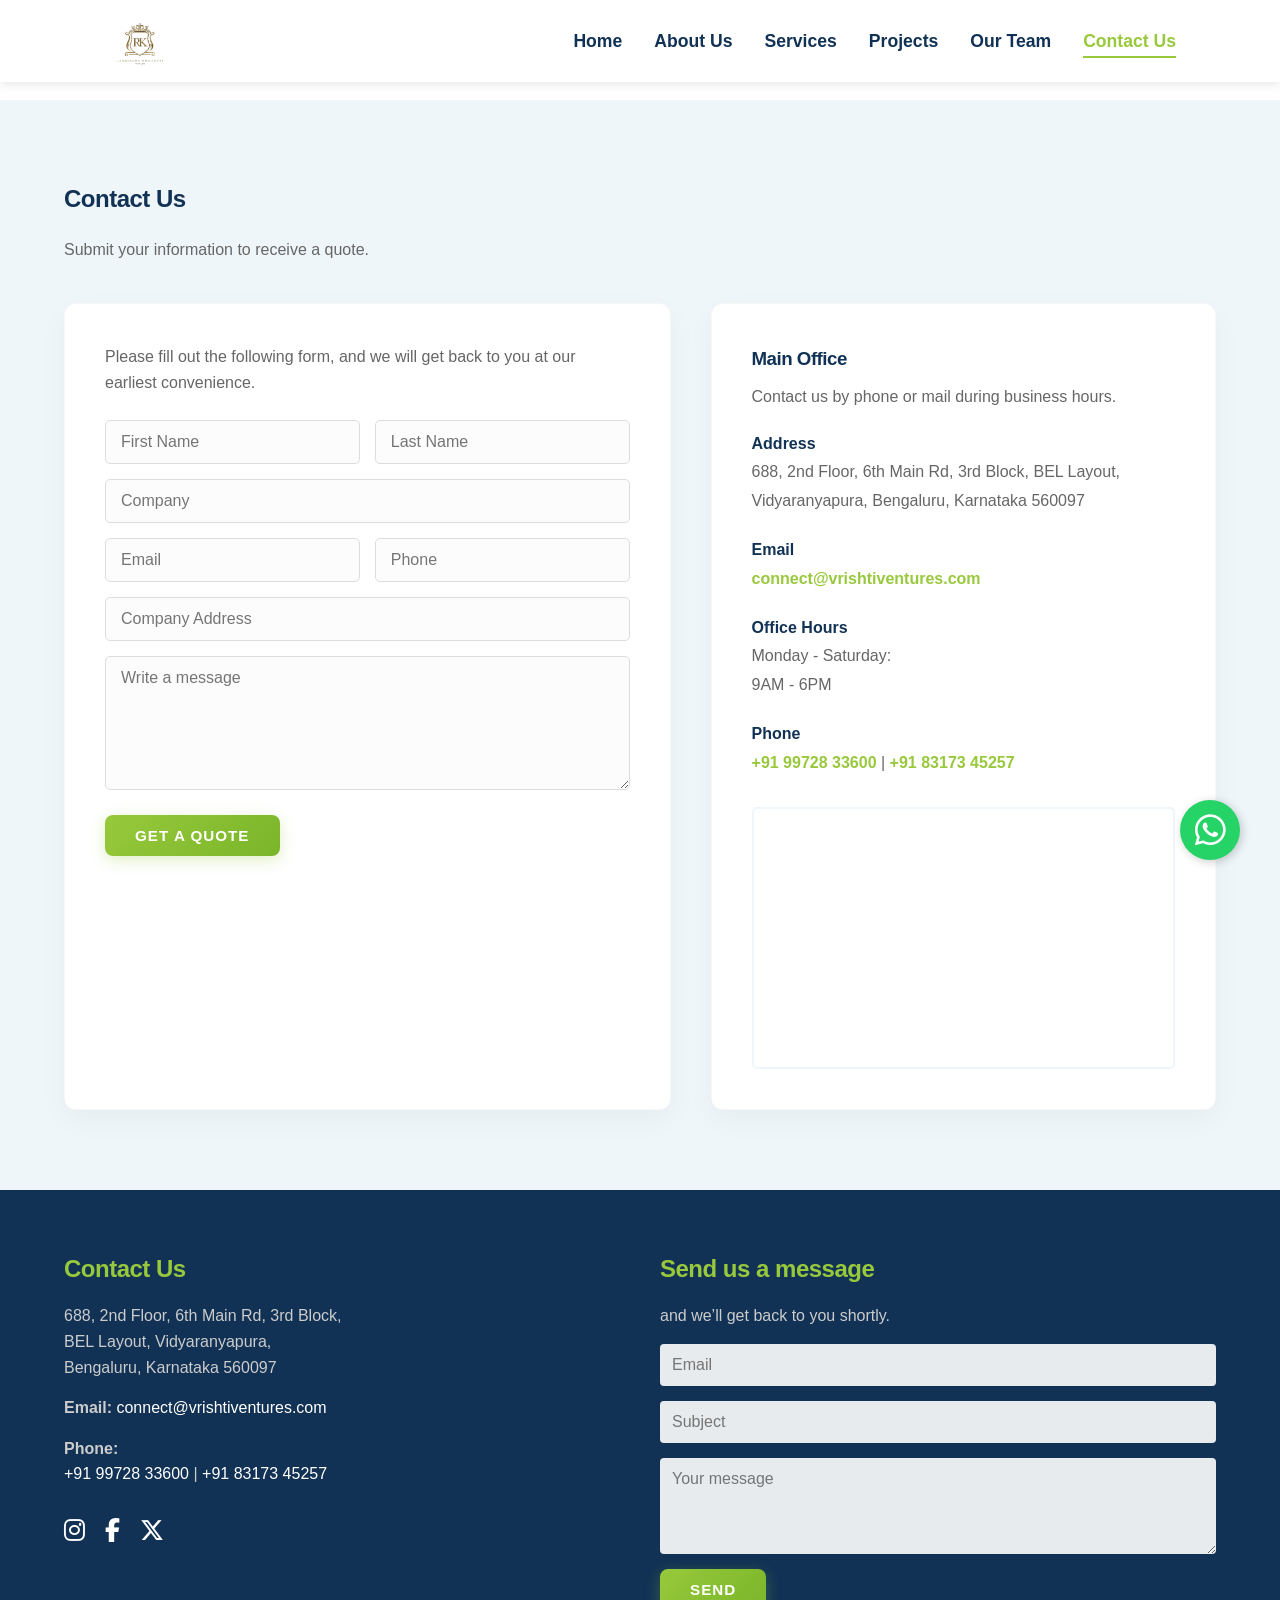
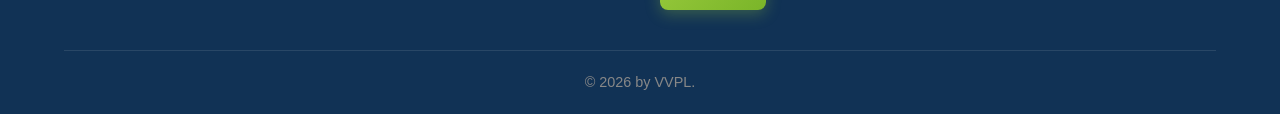
<file: contact.html>
<!DOCTYPE html>
<html lang="en">
<head>
    <meta charset="UTF-8">
    <meta name="viewport" content="width=device-width, initial-scale=1.0">
    <title>Contact Us - RKLandMark Construction</title>
    
    <link rel="stylesheet" href="https://cdnjs.cloudflare.com/ajax/libs/font-awesome/6.4.0/css/all.min.css">
    <link rel="stylesheet" href="styles.css">
</head>
<body>

    <header class="header">
        <nav class="navbar">
            <div class="logo">
                <a href="index.html">
                    <img src="images/logo.avif" alt="RKLandMark Logo" class="nav-logo">
                </a>
            </div>
            <ul class="nav-links">
                <li><a href="index.html">Home</a></li>
                <li><a href="about.html">About Us</a></li>
                <li><a href="services.html">Services</a></li>
                <li><a href="projects.html">Projects</a></li>
                <li><a href="team.html">Our Team</a></li>
                <li><a href="contact.html">Contact Us</a></li>
            </ul>
            <div class="hamburger">
                <span class="bar"></span>
                <span class="bar"></span>
                <span class="bar"></span>
            </div>
        </nav>
    </header>

    <main class="page-content">
        <section class="section-padding bg-light">
            <h2>Contact Us</h2>
            <p>Submit your information to receive a quote.</p>

            <div class="contact-wrapper">
                
                <div class="contact-form-container">
                    <p>Please fill out the following form, and we will get back to you at our earliest convenience.</p>
                    
                    <form class="quote-form">
                        <div class="form-row">
                            <input type="text" placeholder="First Name" required>
                            <input type="text" placeholder="Last Name" required>
                        </div>
                        <input type="text" placeholder="Company">
                        <div class="form-row">
                            <input type="email" placeholder="Email" required>
                            <input type="tel" placeholder="Phone" required>
                        </div>
                        <input type="text" placeholder="Company Address">
                        <textarea placeholder="Write a message" rows="6" required></textarea>
                        <button type="submit" class="btn">Get a Quote</button>
                    </form>
                </div>

                <div class="contact-info-container">
                    <h3>Main Office</h3>
                    <p>Contact us by phone or mail during business hours.</p>

                    <div class="info-item">
                        <strong>Address</strong><br>
                        688, 2nd Floor, 6th Main Rd, 3rd Block, BEL Layout, Vidyaranyapura, Bengaluru, Karnataka 560097
                    </div>
                    
                    <div class="info-item">
                        <strong>Email</strong><br>
                        <a href="mailto:connect@vrishtiventures.com">connect@vrishtiventures.com</a>
                    </div>
                    
                    <div class="info-item">
                        <strong>Office Hours</strong><br>
                        Monday - Saturday:<br>
                        9AM - 6PM
                    </div>
                    
                    <div class="info-item">
                        <strong>Phone</strong><br>
                        <a href="tel:+919972833600">+91 99728 33600</a> | <a href="tel:+918317345257">+91 83173 45257</a>
                    </div>

                    <div class="map-container">
                        <iframe src="https://maps.google.com/maps?q=688,%206th%20Main%20Rd,%203rd%20Block,%20BEL%20Layout,%20Vidyaranyapura,%20Bengaluru&t=&z=15&ie=UTF8&iwloc=&output=embed" width="100%" height="250" frameborder="0" style="border:0;" allowfullscreen="" aria-hidden="false" tabindex="0"></iframe>
                    </div>
                </div>

            </div>
        </section>
    </main>

    <footer class="footer">
        <div class="footer-container">
            <div class="footer-section">
                <h3>Contact Us</h3>
                <p>688, 2nd Floor, 6th Main Rd, 3rd Block,<br>
                   BEL Layout, Vidyaranyapura,<br>
                   Bengaluru, Karnataka 560097</p>
                <p><strong>Email:</strong> <a href="mailto:connect@vrishtiventures.com">connect@vrishtiventures.com</a></p>
                <p><strong>Phone:</strong> <br>
                   <a href="tel:+919972833600">+91 99728 33600</a> | <a href="tel:+918317345257">+91 83173 45257</a></p>
                
                <div class="social-links">
                    <a href="#" aria-label="Instagram"><i class="fab fa-instagram"></i></a>
                    <a href="#" aria-label="Facebook"><i class="fab fa-facebook-f"></i></a>
                    <a href="#" aria-label="Twitter"><i class="fa-brands fa-x-twitter"></i></a>
                </div>
            </div>

            <div class="footer-section">
                <h3>Send us a message</h3>
                <p>and we’ll get back to you shortly.</p>
                <form class="footer-form">
                    <input type="email" placeholder="Email" required>
                    <input type="text" placeholder="Subject" required>
                    <textarea placeholder="Your message" rows="4" required></textarea>
                    <button type="submit" class="btn">Send</button>
                </form>
            </div>
        </div>
        
        <div class="footer-bottom">
            <p>&copy; 2026 by VVPL.</p>
        </div>
    </footer>

    <script src="script.js"></script>
    <a href="https://wa.me/919972833600" target="_blank" aria-label="Chat with us on WhatsApp" 
       style="position: fixed; bottom: 40px; right: 40px; z-index: 9999; background-color: #25D366; color: white; width: 60px; height: 60px; border-radius: 50%; display: flex; justify-content: center; align-items: center; box-shadow: 2px 2px 10px rgba(0,0,0,0.2); text-decoration: none; font-size: 35px; transition: 0.3s;"
       onmouseover="this.style.transform='scale(1.1)'; this.style.backgroundColor='#128C7E'" 
       onmouseout="this.style.transform='scale(1)'; this.style.backgroundColor='#25D366'">
        <i class="fab fa-whatsapp"></i>
    </a>
</body>
</html>
</file>
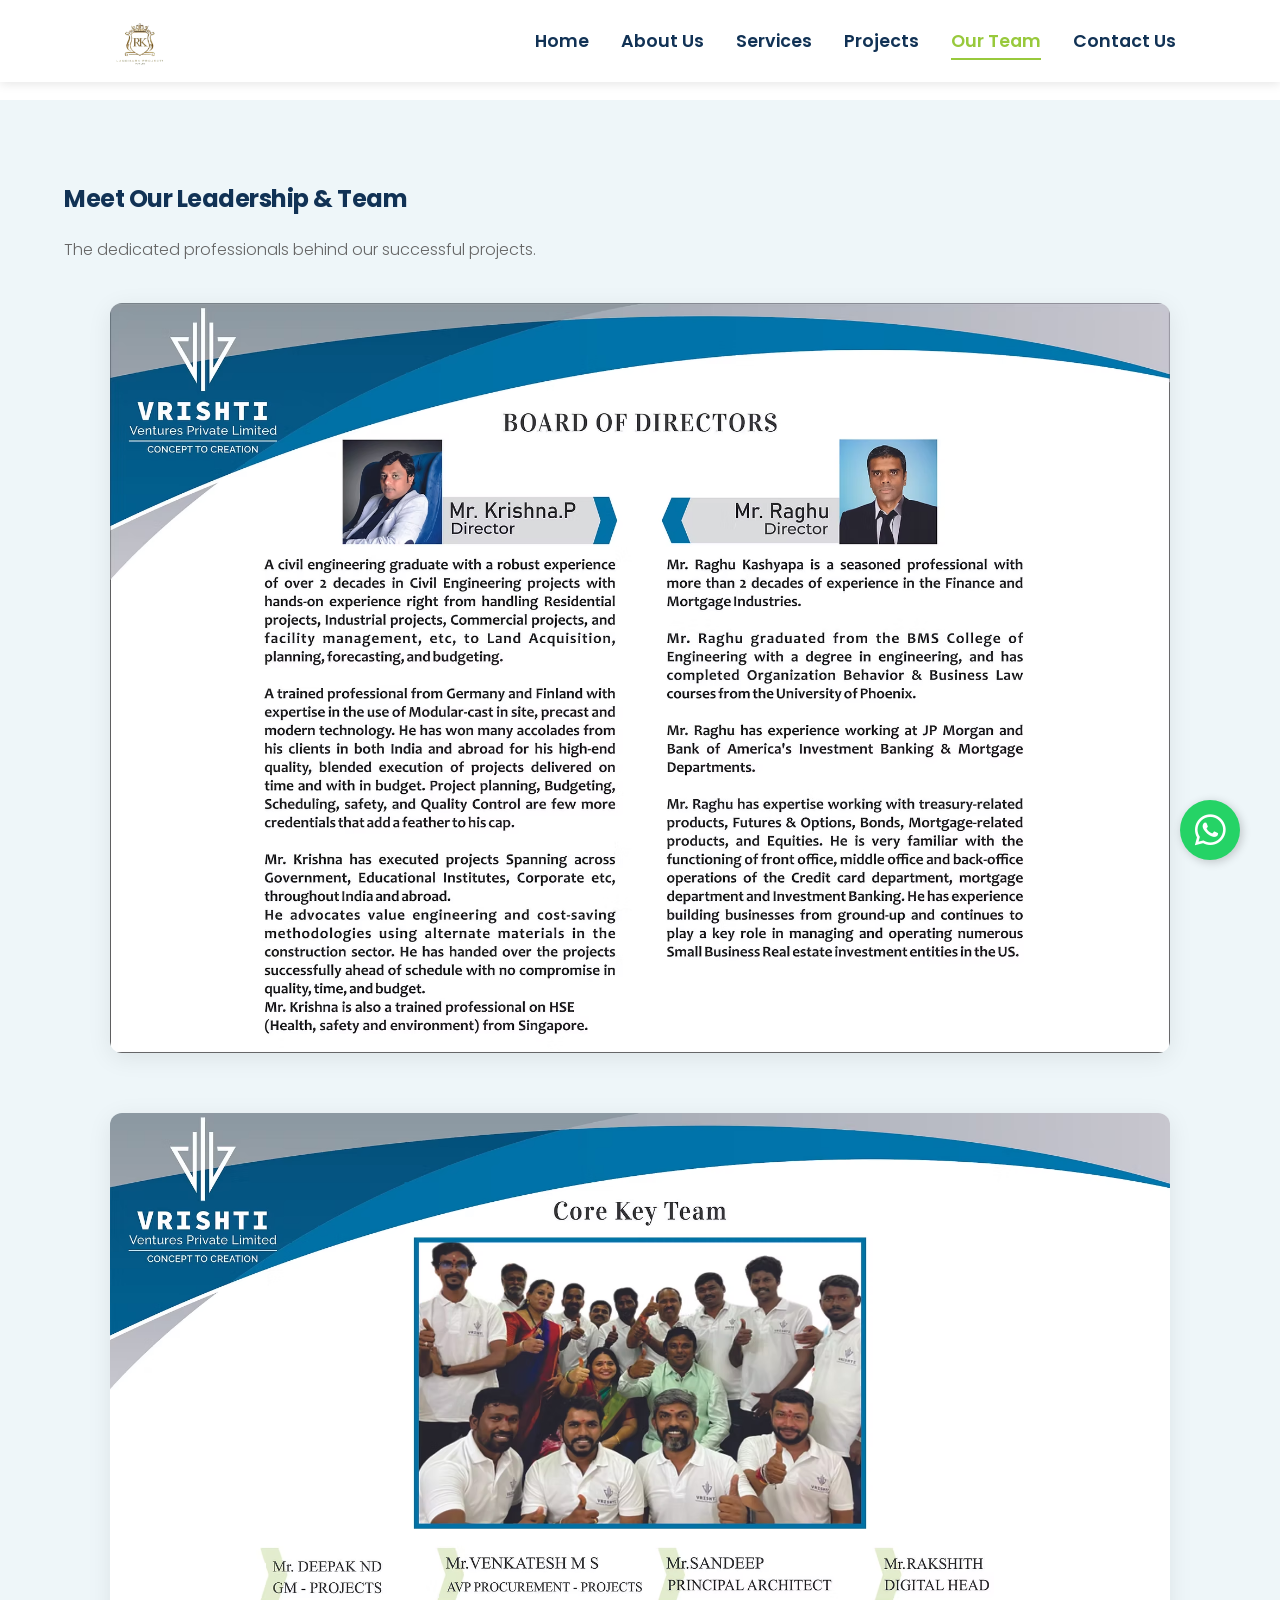
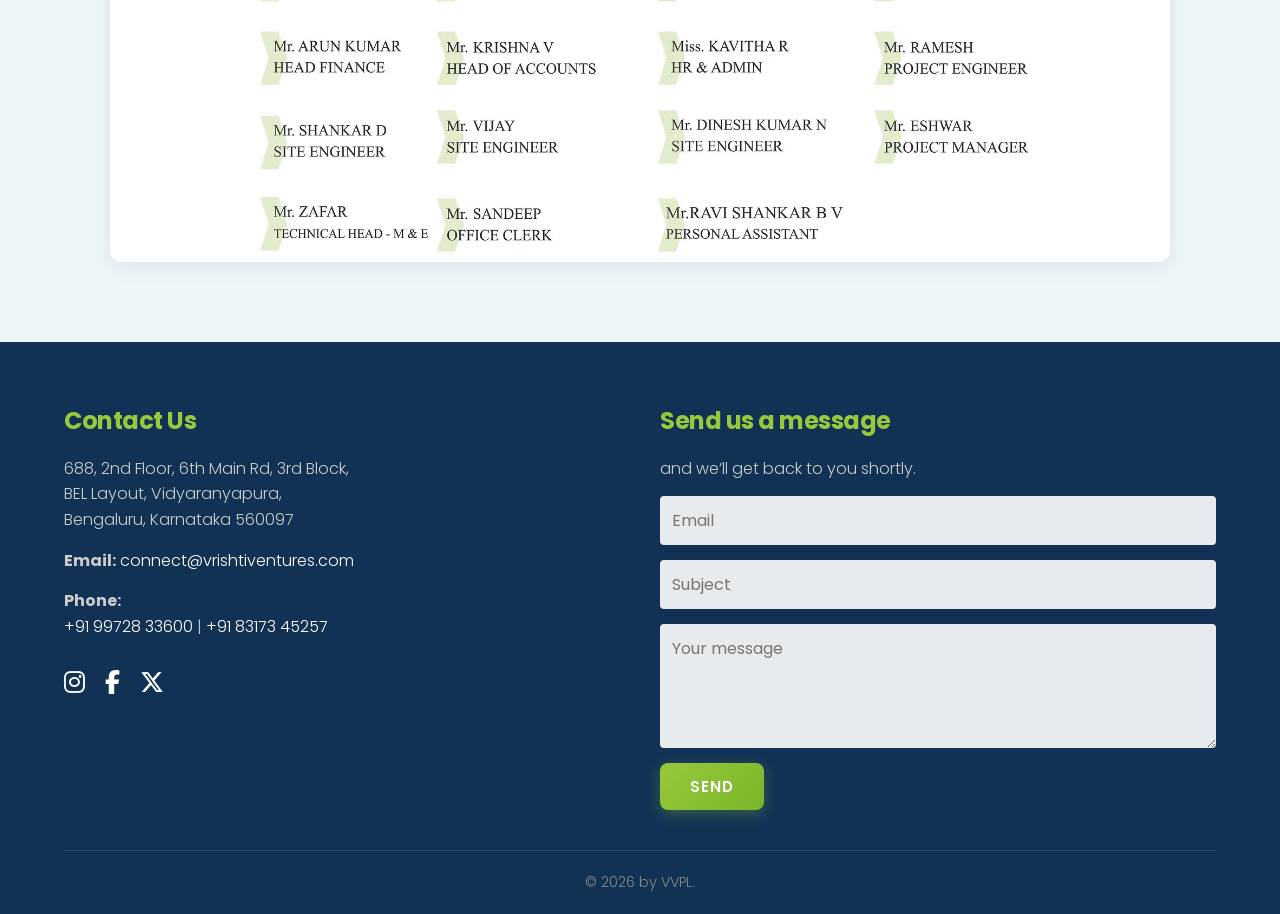
<file: team.html>
<!DOCTYPE html>
<html lang="en">
<head>
    <meta charset="UTF-8">
    <meta name="viewport" content="width=device-width, initial-scale=1.0">
    <title>Our Team - RKLandMark Construction</title>
    
    <link href="https://fonts.googleapis.com/css2?family=Poppins:wght@300;400;600;700&display=swap" rel="stylesheet">
    <link rel="stylesheet" href="https://cdnjs.cloudflare.com/ajax/libs/font-awesome/6.4.0/css/all.min.css">
    <link rel="stylesheet" href="styles.css">
</head>
<body>

    <header class="header">
        <nav class="navbar">
            <div class="logo">
                <a href="index.html">
                    <img src="images/logo.avif" alt="RKLandMark Logo" class="nav-logo">
                </a>
            </div>
            <ul class="nav-links">
                <li><a href="index.html">Home</a></li>
                <li><a href="about.html">About Us</a></li>
                <li><a href="services.html">Services</a></li>
                <li><a href="projects.html">Projects</a></li>
                <li><a href="team.html">Our Team</a></li>
                <li><a href="contact.html">Contact Us</a></li>
            </ul>
            <div class="hamburger">
                <span class="bar"></span>
                <span class="bar"></span>
                <span class="bar"></span>
            </div>
        </nav>
    </header>

    <main class="page-content">
        <section class="section-padding bg-light">
            <h2>Meet Our Leadership & Team</h2>
            <p>The dedicated professionals behind our successful projects.</p>

            <div class="team-presentation">
                <div class="team-image-wrapper">
                    <img src="images/Teamimg1.png" alt="Board of Directors: Mr. Krishna P and Mr. Raghu">
                </div>

                <div class="team-image-wrapper">
                    <img src="images/Teamimg2.png" alt="Core Key Team Members">
                </div>
            </div>

        </section>
    </main>

    <footer class="footer">
        <div class="footer-container">
            <div class="footer-section">
                <h3>Contact Us</h3>
                <p>688, 2nd Floor, 6th Main Rd, 3rd Block,<br>
                   BEL Layout, Vidyaranyapura,<br>
                   Bengaluru, Karnataka 560097</p>
                <p><strong>Email:</strong> <a href="mailto:connect@vrishtiventures.com">connect@vrishtiventures.com</a></p>
                <p><strong>Phone:</strong> <br>
                   <a href="tel:+919972833600">+91 99728 33600</a> | <a href="tel:+918317345257">+91 83173 45257</a></p>
                
                <div class="social-links">
                    <a href="#" aria-label="Instagram"><i class="fab fa-instagram"></i></a>
                    <a href="#" aria-label="Facebook"><i class="fab fa-facebook-f"></i></a>
                    <a href="#" aria-label="Twitter"><i class="fa-brands fa-x-twitter"></i></a>
                </div>
            </div>

            <div class="footer-section">
                <h3>Send us a message</h3>
                <p>and we’ll get back to you shortly.</p>
                <form class="footer-form">
                    <input type="email" placeholder="Email" required>
                    <input type="text" placeholder="Subject" required>
                    <textarea placeholder="Your message" rows="4" required></textarea>
                    <button type="submit" class="btn">Send</button>
                </form>
            </div>
        </div>
        
        <div class="footer-bottom">
            <p>© 2026 by VVPL.</p>
        </div>
    </footer>

    <script src="script.js"></script>
    <a href="https://wa.me/919972833600" target="_blank" aria-label="Chat with us on WhatsApp" 
       style="position: fixed; bottom: 40px; right: 40px; z-index: 9999; background-color: #25D366; color: white; width: 60px; height: 60px; border-radius: 50%; display: flex; justify-content: center; align-items: center; box-shadow: 2px 2px 10px rgba(0,0,0,0.2); text-decoration: none; font-size: 35px; transition: 0.3s;"
       onmouseover="this.style.transform='scale(1.1)'; this.style.backgroundColor='#128C7E'" 
       onmouseout="this.style.transform='scale(1)'; this.style.backgroundColor='#25D366'">
        <i class="fab fa-whatsapp"></i>
    </a>
</body>
</html>
</file>
<file: styles.css>
/* =========================================
   1. GLOBAL VARIABLES & RESETS
   ========================================= */
:root {
    --primary-color: #98c93c; /* Bright Green */
    --secondary-color: #113255; /* Navy Blue */
    --text-color: #666666;
    --bg-light: #eef6f9;
    --white: #ffffff;
    --transition: all 0.3s ease;
}

* {
    margin: 0;
    padding: 0;
    box-sizing: border-box;
    font-family: 'Poppins', sans-serif; 
    scroll-behavior: smooth;
}

body {
    color: var(--text-color);
    line-height: 1.6;
    font-weight: 300;
}

h1, h2, h3, h4 {
    letter-spacing: -0.5px;
    color: var(--secondary-color);
}

.text-center { text-align: center; }
.bg-light { background-color: var(--bg-light); }
.mt-40 { margin-top: 40px; }

/* Push content below fixed navbar */
.page-content {
    padding-top: 100px; 
    min-height: calc(100vh - 60px); 
}

.section-padding {
    padding: 80px 5%;
}

/* =========================================
   2. BUTTONS & PREMIUM POLISH
   ========================================= */
.btn {
    display: inline-block;
    padding: 12px 30px;
    background: linear-gradient(135deg, var(--primary-color), #7ab529);
    color: var(--white);
    text-decoration: none;
    font-weight: 600;
    font-size: 0.95rem;
    text-transform: uppercase;
    letter-spacing: 1px;
    border-radius: 8px;
    transition: var(--transition);
    border: none;
    cursor: pointer;
    box-shadow: 0 4px 15px rgba(152, 201, 60, 0.3);
}

.btn:hover {
    box-shadow: 0 6px 20px rgba(152, 201, 60, 0.5);
    transform: translateY(-3px) scale(1.02);
    color: var(--white);
}

.btn-outline {
    background: transparent;
    box-shadow: none;
    border: 2px solid var(--primary-color);
    color: var(--primary-color);
}

.btn-outline:hover {
    background-color: var(--primary-color);
    color: var(--white);
}

/* Dynamic Section Heading Accent Lines */
h2 {
    position: relative;
    display: inline-block;
}

h2::after {
    content: '';
    display: block;
    width: 0; 
    height: 4px;
    background-color: var(--primary-color);
    margin: 15px auto 0;
    border-radius: 2px;
    transition: width 0.5s ease-in-out;
}

.section-padding:hover h2::after { width: 60px; }
.overview-text h2::after, .ceo-text h3::after { margin: 15px 0 0; }
.overview-text:hover h2::after, .ceo-text:hover h3::after { width: 60px; }

/* =========================================
   3. NAVIGATION BAR
   ========================================= */
.header {
    background-color: var(--white);
    position: fixed;
    width: 100%;
    top: 0;
    z-index: 1000;
    box-shadow: 0 2px 10px rgba(0, 0, 0, 0.1);
}

.navbar {
    display: flex;
    justify-content: space-between;
    align-items: center;
    padding: 1rem 5%;
    max-width: 1200px;
    margin: 0 auto;
}

.nav-logo {
    height: 50px; 
    width: auto;  
    display: block;
}

.nav-links {
    display: flex;
    list-style: none;
    align-items: center;
}

.nav-links li { margin-left: 2rem; }

.nav-links a {
    color: var(--secondary-color); 
    text-decoration: none;
    font-size: 1.1rem;
    font-weight: 600;
    padding-bottom: 5px; 
    transition: var(--transition);
}

.nav-links a:hover, .nav-links a.active-link {
    color: var(--primary-color);
}

.nav-links a.active-link {
    border-bottom: 2px solid var(--primary-color);
}

.hamburger {
    display: none;
    cursor: pointer;
}

.bar {
    display: block;
    width: 25px;
    height: 3px;
    margin: 5px auto;
    background-color: var(--secondary-color);
    transition: var(--transition);
}

/* =========================================
   4. HERO SECTION & SLIDER
   ========================================= */
.hero {
    height: 100vh;
    position: relative; 
    display: flex;
    align-items: center;
    justify-content: center;
    text-align: center;
    padding: 0 20px;
    overflow: hidden;
}

.hero-slider, .hero-overlay {
    position: absolute;
    top: 0; left: 0;
    width: 100%; height: 100%;
}

.hero-slider { z-index: 0; }
.hero-overlay {
    background-color: rgba(17, 50, 85, 0.5); 
    z-index: 1; 
}

.slide {
    position: absolute;
    top: 0; left: 0;
    width: 100%; height: 100%;
    background-size: cover;
    background-position: center;
    opacity: 0; 
    transform: scale(1.1); 
    transition: opacity 1.5s ease-in-out, transform 8s linear; 
}

.slide.active {
    opacity: 1;
    transform: scale(1);
}

.hero-content {
    position: relative;
    z-index: 2; 
    background: rgba(255, 255, 255, 0.1);
    backdrop-filter: blur(12px); 
    -webkit-backdrop-filter: blur(12px);
    padding: 50px 40px;
    border-radius: 15px;
    border: 1px solid rgba(255, 255, 255, 0.2);
    box-shadow: 0 8px 32px 0 rgba(0, 0, 0, 0.3);
    max-width: 800px;
}

.hero-content h1 {
    color: var(--white);
    font-size: 3.5rem;
    margin-bottom: 1rem;
}

.hero-content p {
    color: var(--white);
    font-size: 1.2rem;
    margin-bottom: 2rem;
}

/* =========================================
   5. OVERVIEW SECTION (Concept to Creation)
   ========================================= */
.overview-container {
    display: grid;
    grid-template-columns: 1fr 1fr; 
    gap: 50px;
    max-width: 1200px;
    margin: 0 auto;
    align-items: center; 
}

.overview-image img {
    width: 100%;
    border-radius: 8px;
    box-shadow: 0 5px 20px rgba(0, 0, 0, 0.1);
}

.overview-text .subtitle {
    color: var(--primary-color);
    font-weight: 700;
    letter-spacing: 2px;
    display: block;
    margin-bottom: 10px;
}

.overview-text h2 {
    font-size: 2.2rem;
    line-height: 1.3;
    margin-bottom: 20px;
}

.overview-text p { margin-bottom: 30px; }

.features-list {
    display: flex;
    flex-direction: column;
    gap: 25px;
}

.feature-item {
    display: flex;
    align-items: flex-start;
    gap: 20px;
}

.feature-item i {
    font-size: 1.8rem;
    color: var(--primary-color);
    background: linear-gradient(135deg, rgba(152, 201, 60, 0.2), rgba(152, 201, 60, 0.05));
    box-shadow: 0 4px 10px rgba(152, 201, 60, 0.1);
    border: 1px solid rgba(152, 201, 60, 0.2);
    padding: 15px;
    border-radius: 8px;
    width: 60px;
    height: 60px;
    display: flex;
    justify-content: center;
    align-items: center;
    flex-shrink: 0;
}

.feature-item h4 { font-size: 1.2rem; margin-bottom: 5px; }
.feature-item p { margin-bottom: 0; font-size: 0.95rem; }

/* =========================================
   6. SERVICES GRID (Cards for Home & Services)
   ========================================= */
.what-we-do-container {
    max-width: 1200px;
    margin: 0 auto;
}

.section-subtitle {
    max-width: 700px;
    margin: 0 auto 50px;
    font-size: 1.1rem;
    color: var(--text-color);
}

.services-card-grid {
    display: grid;
    grid-template-columns: repeat(auto-fit, minmax(320px, 1fr));
    gap: 30px;
}

.service-card-v2 {
    background-color: var(--white);
    border-radius: 15px;
    overflow: hidden; 
    border: 1px solid rgba(0,0,0,0.03);
    box-shadow: 0 10px 30px rgba(0, 0, 0, 0.04);
    display: flex;
    flex-direction: column;
    transition: transform 0.3s ease, box-shadow 0.3s ease;
}

.service-card-v2:hover {
    transform: translateY(-8px);
    box-shadow: 0 15px 40px rgba(0, 0, 0, 0.12);
}

.service-card-v2 img {
    width: 100%;
    height: 240px; 
    object-fit: cover;
    display: block;
    border-bottom: 3px solid var(--bg-light);
}

.card-body {
    padding: 30px;
    display: flex;
    flex-direction: column;
    flex-grow: 1; 
}

.card-body h3 {
    font-size: 1.4rem;
    margin-bottom: 15px;
    line-height: 1.3;
}

.card-body p {
    font-size: 0.95rem;
    margin-bottom: 25px;
    flex-grow: 1; 
}

.card-link {
    color: var(--primary-color);
    font-weight: 600;
    font-size: 1.1rem;
    text-decoration: none;
    display: inline-flex;
    align-items: center;
    gap: 8px; 
    transition: var(--transition);
}

.card-link:hover {
    color: var(--secondary-color);
    gap: 12px; 
}

/* =========================================
   7. CONTACT PAGE LAYOUT (Fully Restored)
   ========================================= */
.contact-wrapper {
    display: grid;
    grid-template-columns: 1.2fr 1fr; /* Left side wider */
    gap: 40px;
    max-width: 1200px;
    margin: 40px auto 0;
}

.contact-form-container, 
.contact-info-container {
    background-color: var(--white);
    padding: 40px;
    border-radius: 12px;
    box-shadow: 0 10px 30px rgba(0, 0, 0, 0.04);
    border: 1px solid rgba(0,0,0,0.03);
}

.contact-info-container h3 {
    color: var(--secondary-color);
    margin-bottom: 10px;
}

.quote-form {
    display: flex;
    flex-direction: column;
    gap: 15px;
    margin-top: 25px;
}

.form-row {
    display: flex;
    gap: 15px;
}

.form-row input { flex: 1; }

.quote-form input,
.quote-form textarea {
    width: 100%;
    padding: 12px 15px;
    border: 1px solid #ddd;
    border-radius: 5px;
    font-size: 1rem;
    color: var(--text-color);
    background-color: #fcfcfc;
}

.quote-form input:focus,
.quote-form textarea:focus {
    outline: 2px solid var(--primary-color);
    border-color: transparent;
    background-color: var(--white);
}

.quote-form .btn { align-self: flex-start; margin-top: 10px; }

.info-item {
    margin-top: 20px;
    color: var(--text-color);
    line-height: 1.8;
}

.info-item strong { color: var(--secondary-color); }

.info-item a {
    color: var(--primary-color);
    text-decoration: none;
    font-weight: bold;
}

.info-item a:hover { color: var(--secondary-color); }

.map-container {
    margin-top: 30px;
    border-radius: 5px;
    overflow: hidden;
    border: 2px solid var(--bg-light);
}

/* =========================================
   8. ABOUT PAGE (CEO & Concept)
   ========================================= */
.concept-container { max-width: 800px; margin: 0 auto; text-align: center; }

.stepped-title {
    font-size: 3rem;
    line-height: 0.9; 
    margin-bottom: 30px;
    color: var(--secondary-color);
    text-align: left;
    display: inline-block;
}

.step-1 { display: block; margin-bottom: 5px;}
.step-2 { display: block; padding-left: 80px; margin-bottom: 5px;}
.step-3 { display: block; padding-left: 160px; color: var(--primary-color); }

.about-buttons { margin-top: 30px; display: flex; justify-content: center; gap: 20px; }

.ceo-container {
    display: flex;
    align-items: center; 
    gap: 50px;
    max-width: 1200px;
    margin: 0 auto;
}

.ceo-image { flex: 0 0 40%; display: flex; justify-content: center; }

.ceo-image img {
    width: 100%;
    max-width: 450px; 
    height: auto;
    display: block;
    filter: drop-shadow(0px 10px 15px rgba(0,0,0,0.1)); 
}

.ceo-text { flex: 1; }

.ceo-text h3 { font-size: 2rem; margin-bottom: 25px; }

.ceo-text p { margin-bottom: 15px; text-align: justify; }

.trophy-img {
    float: right;
    max-width: 130px; 
    height: auto;
    margin: 10px 0 20px 30px; 
}

.ceo-signature {
    margin-top: 30px;
    font-size: 1.2rem;
    border-left: 4px solid var(--primary-color);
    padding-left: 15px;
}

/* =========================================
   9. TEAM PAGE
   ========================================= */
.team-presentation {
    width: 100% !important;
    max-width: 1100px !important; 
    margin: 40px auto 0 !important;
    padding: 0 20px !important;
    display: flex !important;
    flex-direction: column !important;
    gap: 60px !important; 
}

.team-image-wrapper {
    width: 100% !important;
    background-color: transparent !important; 
    box-shadow: 0 5px 25px rgba(0, 0, 0, 0.08) !important; 
    border-radius: 12px;
    overflow: hidden !important; 
}

.team-image-wrapper img {
    width: 100% !important;      
    max-width: 100% !important;  
    height: auto !important;     
    object-fit: contain !important; 
    display: block !important;
}

/* =========================================
   10. FEATURED PROJECTS
   ========================================= */
.project-gallery {
    display: grid;
    grid-template-columns: repeat(auto-fit, minmax(300px, 1fr));
    gap: 30px;
    margin-top: 40px;
}

.project-card {
    background-color: var(--white);
    border-radius: 12px;
    overflow: hidden;
    border: 1px solid rgba(0,0,0,0.03); 
    box-shadow: 0 10px 30px rgba(0, 0, 0, 0.04);
    transition: var(--transition);
}

.project-card:hover {
    box-shadow: 0 20px 40px rgba(0, 0, 0, 0.1);
    transform: translateY(-10px);
}

.project-card img {
    width: 100%;
    height: 250px; 
    object-fit: cover; 
    display: block;
}

.project-info { padding: 20px; text-align: center; }

/* =========================================
   11. FOOTER
   ========================================= */
.footer {
    background-color: var(--secondary-color);
    color: var(--white);
    padding: 60px 5% 20px;
}

.footer-container {
    display: grid;
    grid-template-columns: repeat(auto-fit, minmax(300px, 1fr));
    gap: 40px;
    max-width: 1200px;
    margin: 0 auto;
    padding-bottom: 40px;
    border-bottom: 1px solid rgba(255, 255, 255, 0.1);
}

.footer-section h3 { color: var(--primary-color); margin-bottom: 15px; font-size: 1.5rem; }
.footer-section p { margin-bottom: 15px; color: #cccccc; }
.footer-section a { color: var(--white); text-decoration: none; transition: var(--transition); }
.footer-section a:hover { color: var(--primary-color); }

.social-links { display: flex; gap: 20px; margin-top: 25px; }
.social-links a { color: var(--white); font-size: 1.5rem; transition: var(--transition); }
.social-links a:hover { color: var(--primary-color); }

.footer-form { display: flex; flex-direction: column; gap: 15px; }
.footer-form input, .footer-form textarea {
    width: 100%; padding: 12px; border: none; border-radius: 4px;
    background-color: rgba(255, 255, 255, 0.9); color: var(--secondary-color); font-size: 1rem;
}
.footer-form input:focus, .footer-form textarea:focus { outline: 2px solid var(--primary-color); }
.footer-form .btn { align-self: flex-start; }

.footer-bottom { text-align: center; padding-top: 20px; color: #888888; font-size: 0.9rem; }

/* =========================================
   12. MOBILE RESPONSIVENESS
   ========================================= */
@media (max-width: 900px) {
    .overview-container, .ceo-container {
        grid-template-columns: 1fr; 
        flex-direction: column;
    }
    .stepped-title { font-size: 2rem; }
    .step-2 { padding-left: 40px; }
    .step-3 { padding-left: 80px; }
}

@media (max-width: 768px) {
    .hamburger { display: block; }
    .hamburger.active .bar:nth-child(2) { opacity: 0; }
    .hamburger.active .bar:nth-child(1) { transform: translateY(8px) rotate(45deg); }
    .hamburger.active .bar:nth-child(3) { transform: translateY(-8px) rotate(-45deg); }

    .nav-links {
        position: fixed; left: -100%; top: 70px; gap: 0; flex-direction: column;
        background-color: var(--white); width: 100%; text-align: center;
        transition: 0.3s; box-shadow: 0 10px 10px rgba(0,0,0,0.1);
    }
    .nav-links.active { left: 0; }
    .nav-links li { margin: 20px 0; }

    .hero-content h1 { font-size: 2.5rem; }
    
    /* Stacks the Contact Form on Mobile */
    .contact-wrapper { grid-template-columns: 1fr; }
    .form-row { flex-direction: column; }
    
    .services-card-grid { grid-template-columns: 1fr; }
    /* =========================================
  /* =========================================
   14. TRUSTED BY SECTION (Minimalist Layout)
   ========================================= */
.trusted-container {
    max-width: 1000px; 
    margin: 0 auto;
}

.trusted-container h2 {
    font-size: 2rem;
    margin-bottom: 15px;
    color: var(--secondary-color);
}

.trusted-container .section-subtitle {
    margin: 0 auto 50px;
    color: var(--text-color);
    font-size: 1rem;
    line-height: 1.6;
    max-width: 800px;
}

/* The flex container for the row */
.minimal-logo-row {
    display: flex;
    flex-wrap: wrap;
    justify-content: center;
    align-items: center;
    gap: 40px; /* Space between logos */
    padding: 10px 0;
}

/* Strictly locks the size of the logo container */
.minimal-logo {
    display: flex;
    justify-content: center;
    align-items: center;
    width: 130px; 
    height: 70px; /* Forces a maximum height box */
    overflow: hidden; /* Stops anything from breaking out */
}

/* Bulletproof image sizing */
.minimal-logo img {
    width: 100% !important;
    height: 100% !important;
    max-height: 65px !important; 
    object-fit: contain !important; /* Forces image to fit cleanly inside */
    transition: transform 0.3s ease;
    filter: grayscale(100%) opacity(70%); /* Makes them look uniform and gray initially */
}

.minimal-logo:hover img {
    transform: scale(1.1); 
    filter: grayscale(0%) opacity(100%); /* Full color on hover */
}

/* Mobile Responsiveness */
@media (max-width: 768px) {
    .minimal-logo-row {
        gap: 25px; 
    }
    .minimal-logo {
        width: 100px;
        height: 50px;
    }
}
/* =========================================
   15. FLOATING WHATSAPP BUTTON (Fixed)
   ========================================= */
.whatsapp-float {
    position: fixed; /* Keep it fixed on the screen while scrolling */
    bottom: 40px;     /* Space from the bottom edge */
    right: 40px;      /* Space from the right edge */
    z-index: 9999;    /* Ensure it stays on top of everything else */
    
    /* WhatsApp Colors */
    background-color: #25D366; 
    color: #ffffff; 
    
    /* Size and Shape */
    width: 60px;
    height: 60px;
    border-radius: 50%; /* Make it a perfect circle */
    
    /* Centering the icon */
    display: flex;
    justify-content: center;
    align-items: center;
    
    /* Floating Effect */
    box-shadow: 2px 2px 10px rgba(0, 0, 0, 0.2);
    text-decoration: none;
    transition: all 0.3s ease;
}

/* Icon size inside the button */
.whatsapp-float i {
    font-size: 35px;
}

/* --- Interactive Hover Effects --- */
.whatsapp-float:hover {
    transform: scale(1.1); /* Grow slightly on hover */
    background-color: #128C7E; /* Slightly darker WhatsApp green */
    box-shadow: 2px 2px 15px rgba(0, 0, 0, 0.3); /* Deeper shadow */
    color: #ffffff;
}

/* Mobile Responsiveness (Smaller button on phones) */
@media (max-width: 768px) {
    .whatsapp-float {
        width: 50px;
        height: 50px;
        bottom: 20px;
        right: 20px;
    }
    
    .whatsapp-float i {
        font-size: 28px;
    }
}
}
</file>
